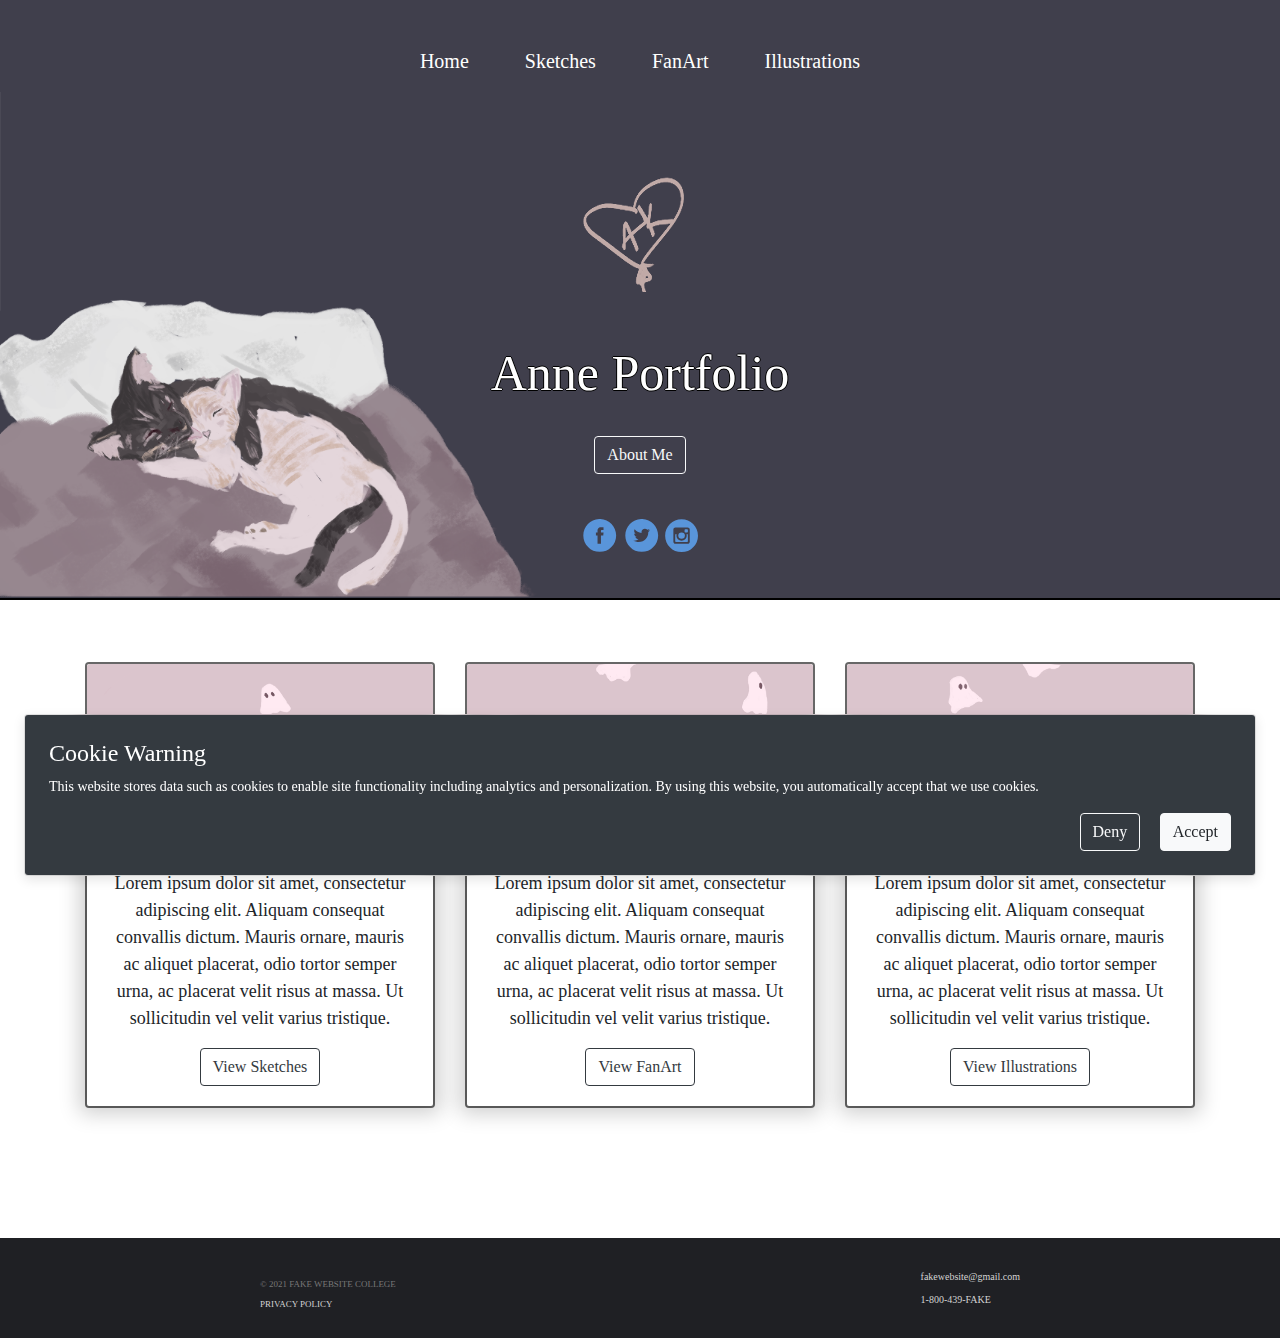
<file: artPortfolio/index.html>
<!DOCTYPE html>
<html>
  <head>
    <meta charset="utf-8" />
    <meta http-equiv="X-UA-Compatible" content="IE=edge" />
    <title>Portfolio</title>
    <meta name="description" content="Anne's Art Portfolio" />                                    <!-- SEO META DATA -->
    <meta name="author" content="Brent">
    <meta name="keywords" content="Art, Portfolio, Gallery, Drawings, Sketches, Illustrations">
    <meta name="viewport" content="width=device-width, initial-scale=1" />
    <link rel="stylesheet" type="text/css" href="css/style.css" >
    <link
      rel="stylesheet"
      href="https://stackpath.bootstrapcdn.com/font-awesome/4.7.0/css/font-awesome.min.css"
    />
    <script
      src="https://code.jquery.com/jquery-3.3.1.slim.min.js"
      integrity="sha384-q8i/X+965DzO0rT7abK41JStQIAqVgRVzpbzo5smXKp4YfRvH+8abtTE1Pi6jizo"
      crossorigin="anonymous"
    ></script>
    <link
      rel="stylesheet"
      href="https://stackpath.bootstrapcdn.com/bootstrap/4.3.1/css/bootstrap.min.css"
      integrity="sha384-ggOyR0iXCbMQv3Xipma34MD+dH/1fQ784/j6cY/iJTQUOhcWr7x9JvoRxT2MZw1T"
      crossorigin="anonymous"
    />
    <script
      src="https://cdnjs.cloudflare.com/ajax/libs/popper.js/1.14.7/umd/popper.min.js"
      integrity="sha384-UO2eT0CpHqdSJQ6hJty5KVphtPhzWj9WO1clHTMGa3JDZwrnQq4sF86dIHNDz0W1"
      crossorigin="anonymous"
    ></script>
    <script
      src="https://stackpath.bootstrapcdn.com/bootstrap/4.3.1/js/bootstrap.min.js"
      integrity="sha384-JjSmVgyd0p3pXB1rRibZUAYoIIy6OrQ6VrjIEaFf/nJGzIxFDsf4x0xIM+B07jRM"
      crossorigin="anonymous"
    ></script>
  </head>
  <body>
    <section id="header">
      <nav class="navbar navbar-expand-lg fixed-top">                                                       <!-- NAVBAR -->
        <button
          class="navbar-toggler"
          type="button"
          data-toggle="collapse"
          data-target="#navbarNavAltMarkup"
          aria-controls="navbarNavAltMarkup"
          aria-expanded="false"
          aria-label="Toggle navigation"
        >
          <i class="fa fa-bars"></i>
        </button>
        <div class="collapse navbar-collapse" id="navbarNavAltMarkup">                                    <!-- MENU COLLAPSING -->
          <ul class="navbar-nav mx-auto">
            <li class="nav-item">
              <a class="nav-link" href="index.html">Home</a>
            </li>
            <li class="nav-item">
              <a class="nav-link" href="sketches.html">Sketches</a>
            </li>
            <li class="nav-item">
              <a class="nav-link" href="fanArt.html">FanArt</a>
            </li>
            <li class="nav-item-last">
              <a class="nav-link" href="illustrations.html">Illustrations</a>
            </li>
          </ul>
        </div>
      </nav>
    </section>
    <div class="jumbotron text-center">                                                                 <!-- JUMBOTRON -->
      <div class="intro">
        <img src="images/logo1.png" id="logo"/>
        <h1 id="title">Anne Portfolio</h1>
        <a class="btn btn-outline-light" id="about-button" href="about.html">About Me</a> <br>
        <a href=# class="social"><img src="images/social-icons.svg"></a>
      </div>
    </div>
    <section id="artWork">
      <div class="container">
        <div class="row">
          <div class="col-md-4">                                                                              <!-- GRID LAYOUT -->
            <div class="card text-center">                                                                    <!-- CARDS -->
              <img src="images/websiteHeaders/Illustration8.png" class="card-img-top" id="card"/>
              <div class="card-body">
                <p class="card-text">
                  Lorem ipsum dolor sit amet, consectetur adipiscing elit.
                  Aliquam consequat convallis dictum. Mauris ornare, mauris ac
                  aliquet placerat, odio tortor semper urna, ac placerat velit
                  risus at massa. Ut sollicitudin vel velit varius tristique.
                </p>
                <a class="btn btn-outline-dark" href="sketches.html">View Sketches</a> 
              </div>
            </div>
          </div>
          <div class="col-md-4">
            <div class="card text-center">
              <img
                src="images/websiteHeaders/FANART5.png"
                class="card-img-top" id="card-2"
              />
              <div class="card-body">
                <p class="card-text">
                  Lorem ipsum dolor sit amet, consectetur adipiscing elit.
                  Aliquam consequat convallis dictum. Mauris ornare, mauris ac
                  aliquet placerat, odio tortor semper urna, ac placerat velit
                  risus at massa. Ut sollicitudin vel velit varius tristique.
                </p>
                <a class="btn btn-outline-dark" href="fanArt.html">View FanArt</a> 
              </div>
            </div>
          </div>
          <div class="col-md-4">
            <div class="card text-center">
              <img
                src="images/websiteHeaders/Illustration9.png"
                class="card-img-top" id="card-3"
              />
              <div class="card-body">
                <p class="card-text">
                  Lorem ipsum dolor sit amet, consectetur adipiscing elit.
                  Aliquam consequat convallis dictum. Mauris ornare, mauris ac
                  aliquet placerat, odio tortor semper urna, ac placerat velit
                  risus at massa. Ut sollicitudin vel velit varius tristique.
                </p>
                <a class="btn btn-outline-dark" href="illustrations.html">View Illustrations</a> 
              </div>
            </div>
          </div>
        </div>
      </div>
    </section>
    <div class="footer">
        <div class="footer-item footer-one">
          <p class="copyright">	&#169 2021 FAKE WEBSITE COLLEGE</p>
          <a href="#" class="terms">PRIVACY POLICY</a>                                  <!-- LINK TO PRIVACY POLICY -->
          <div class="contact-info">
            <div class="email">fakewebsite@gmail.com</div>
            <div class="contact-number">1-800-439-FAKE</div>
          </div>
        </div>
    </div>
    
    <div class="fixed-bottom p-4">                                                                            <!-- COOKIE -->
      <div
        class="toast bg-dark text-white w-100 mw-100"
        role="alert"
        data-autohide="false"
      >
        <div class="toast-body p-4 d-flex flex-column">
          <h4>Cookie Warning</h4>
          <p>
            This website stores data such as cookies to enable site
            functionality including analytics and personalization. By using this
            website, you automatically accept that we use cookies.
          </p>
          <div class="ml-auto">
            <button
              type="button"
              class="btn btn-outline-light mr-3"
              id="btnDeny"
            >
              Deny
            </button>
            <button type="button" class="btn btn-light" id="btnAccept">
              Accept
            </button>
          </div>
        </div>
      </div>
    </div>
  </body>
  <script src="js/cookie.js"></script>
</html>
</file>
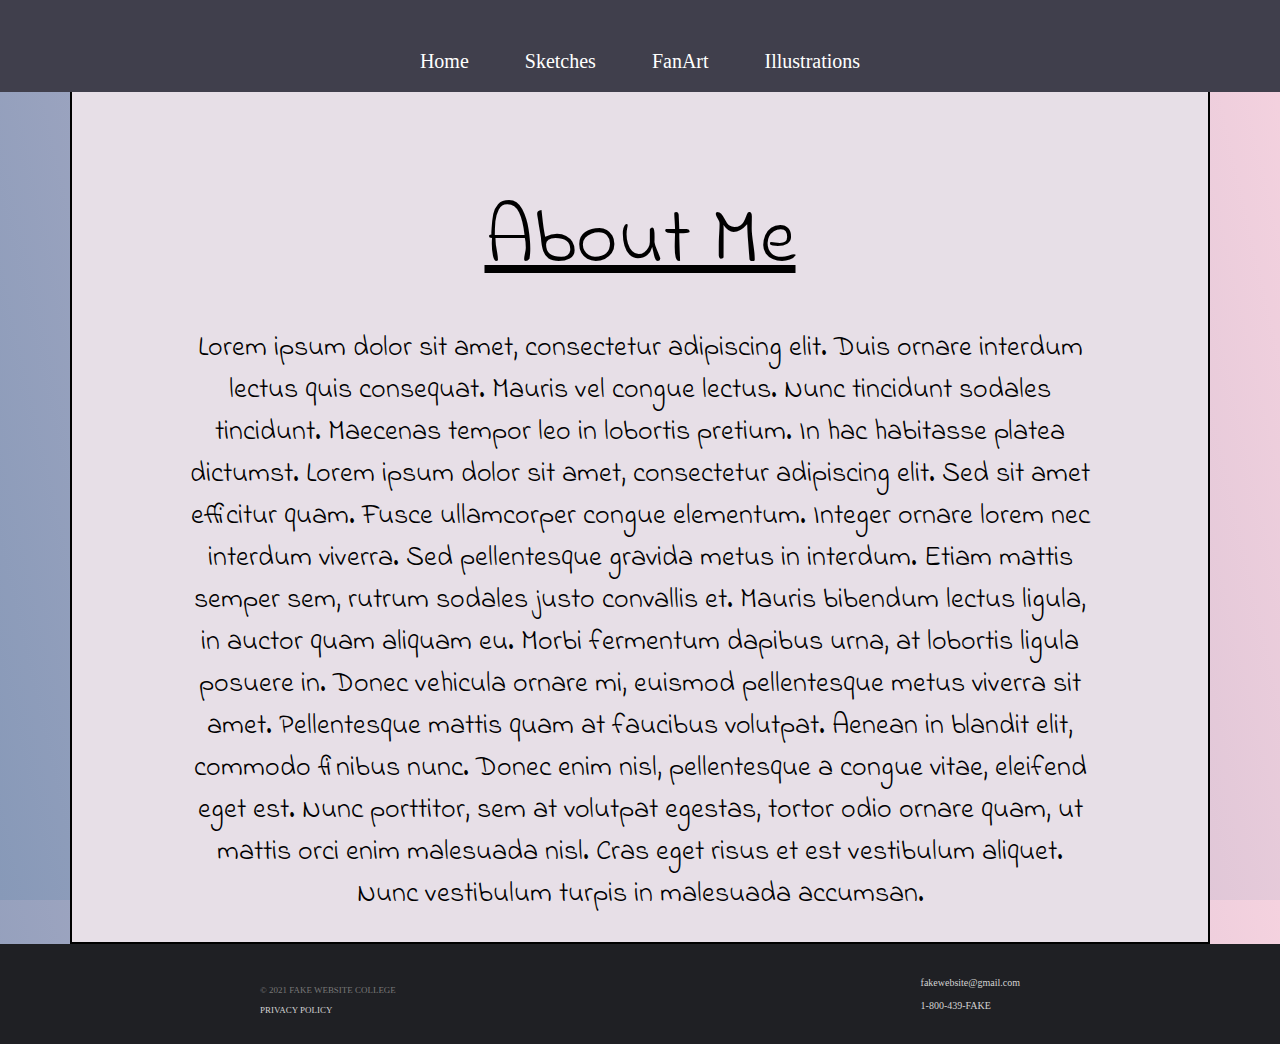
<file: artPortfolio/about.html>
<!DOCTYPE html>
<html>
  <head>
    <meta charset="utf-8" />
    <meta http-equiv="X-UA-Compatible" content="IE=edge" />
    <title>About</title>
    <meta name="description" content="Anne's Art Portfolio" />
    <meta name="author" content="Brent" />
    <meta
      name="keywords"
      content="Art, Portfolio, Gallery, Drawings, Sketches, Illustrations"
    />
    <meta name="viewport" content="width=device-width, initial-scale=1" />
    <link rel="stylesheet" href="css/about.css" />
    <link
      rel="stylesheet"
      href="https://stackpath.bootstrapcdn.com/font-awesome/4.7.0/css/font-awesome.min.css"
    />
    <script
      src="https://code.jquery.com/jquery-3.3.1.slim.min.js"
      integrity="sha384-q8i/X+965DzO0rT7abK41JStQIAqVgRVzpbzo5smXKp4YfRvH+8abtTE1Pi6jizo"
      crossorigin="anonymous"
    ></script>
    <link
      rel="stylesheet"
      href="https://stackpath.bootstrapcdn.com/bootstrap/4.3.1/css/bootstrap.min.css"
      integrity="sha384-ggOyR0iXCbMQv3Xipma34MD+dH/1fQ784/j6cY/iJTQUOhcWr7x9JvoRxT2MZw1T"
      crossorigin="anonymous"
    />
    <script
      src="https://cdnjs.cloudflare.com/ajax/libs/popper.js/1.14.7/umd/popper.min.js"
      integrity="sha384-UO2eT0CpHqdSJQ6hJty5KVphtPhzWj9WO1clHTMGa3JDZwrnQq4sF86dIHNDz0W1"
      crossorigin="anonymous"
    ></script>
    <script
      src="https://stackpath.bootstrapcdn.com/bootstrap/4.3.1/js/bootstrap.min.js"
      integrity="sha384-JjSmVgyd0p3pXB1rRibZUAYoIIy6OrQ6VrjIEaFf/nJGzIxFDsf4x0xIM+B07jRM"
      crossorigin="anonymous"
    ></script>
    <link rel="preconnect" href="https://fonts.googleapis.com" />
    <link rel="preconnect" href="https://fonts.gstatic.com" crossorigin />
    <!-- CUSTOM FONTS -->
    <link
      href="https://fonts.googleapis.com/css2?family=Bakbak+One&family=Indie+Flower&display=swap"
      rel="stylesheet"
    />
  </head>
  <body>
    <section id="header">
      <nav class="navbar navbar-expand-lg fixed-top">
        <button
          class="navbar-toggler"
          type="button"
          data-toggle="collapse"
          data-target="#navbarNavAltMarkup"
          aria-controls="navbarNavAltMarkup"
          aria-expanded="false"
          aria-label="Toggle navigation"
        >
          <i class="fa fa-bars"></i>
        </button>
        <div class="collapse navbar-collapse" id="navbarNavAltMarkup">
          <ul class="navbar-nav mx-auto">
            <li class="nav-item">
              <a class="nav-link" href="index.html">Home</a>
            </li>
            <li class="nav-item">
              <a class="nav-link" href="sketches.html">Sketches</a>
            </li>
            <li class="nav-item">
              <a class="nav-link" href="fanArt.html">FanArt</a>
            </li>
            <li class="nav-item-last">
              <a class="nav-link" href="illustrations.html">Illustrations</a>
            </li>
          </ul>
        </div>
      </nav>
    </section>
    <div class="container">
      <div class="row">
        <div class="about-section">
          <div class="col-12">
            <h1 class="title">About Me</h1>
            <p>
              Lorem ipsum dolor sit amet, consectetur adipiscing elit. Duis
              ornare interdum lectus quis consequat. Mauris vel congue lectus.
              Nunc tincidunt sodales tincidunt. Maecenas tempor leo in lobortis
              pretium. In hac habitasse platea dictumst. Lorem ipsum dolor sit
              amet, consectetur adipiscing elit. Sed sit amet efficitur quam.
              Fusce ullamcorper congue elementum. Integer ornare lorem nec
              interdum viverra. Sed pellentesque gravida metus in interdum.
              Etiam mattis semper sem, rutrum sodales justo convallis et. Mauris
              bibendum lectus ligula, in auctor quam aliquam eu. Morbi fermentum
              dapibus urna, at lobortis ligula posuere in. Donec vehicula ornare
              mi, euismod pellentesque metus viverra sit amet. Pellentesque
              mattis quam at faucibus volutpat. Aenean in blandit elit, commodo
              finibus nunc. Donec enim nisl, pellentesque a congue vitae,
              eleifend eget est. Nunc porttitor, sem at volutpat egestas, tortor
              odio ornare quam, ut mattis orci enim malesuada nisl. Cras eget
              risus et est vestibulum aliquet. Nunc vestibulum turpis in
              malesuada accumsan.
            </p>
          </div>
        </div>
      </div>
    </div>
    <div class="footer">
      <div class="footer-item footer-one">
        <p class="copyright">	&#169 2021 FAKE WEBSITE COLLEGE</p>
        <a href="#" class="terms">PRIVACY POLICY</a>                                  <!-- LINK TO PRIVACY POLICY -->
        <div class="contact-info">
          <div class="email">fakewebsite@gmail.com</div>
          <div class="contact-number">1-800-439-FAKE</div>
        </div>
      </div>
      
    </div>
  </body>
</html>
</file>
<file: artPortfolio/css/style.css>
* {
  margin: 0px;
  padding: 0px;
  font-family: "Source Serif Pro";
}

.jumbotron {
  background-image: url("../images/background1.png");
  height: clamp(600px, 60vh, 2000px);
  background-size: cover;
  background-position: center;
  background-size: auto 100%;
  background-repeat: no-repeat;
  background-position: left top;
  color: white;
  border-bottom: 2px solid black;
  border-radius: 0px !important;
}

.jumbotron h1 {
  margin: 30px 0;
  font-size: 50px;
  line-height: 1.3;
  text-shadow: -1px 0 black, 0 1px black, 1px 0 black, 0 -1px black;
}

.intro {
  padding-top: 100px;
}

.intro button {
  margin-bottom: 50px;
}

.cat {
  height: 34%;
  width: 10%;
  background-color: red;
}

.navbar-nav a {
  color: white;
  margin: 0 20px;
  margin-top: 30px;
  font-size: 20px;
}

.navbar-toggler {
  color: white !important;
  border: none !important;
  outline: none !important;
}

.navbar-toggler .fa {
  color: white;
  font-size: 30px;
}

.nav-link:hover {
  color: #d45e7d;
}
#header .btn {
  border: 1px solid white;
  margin-top: 20px;
  padding: 6px;
  font-size: 16px;
}

.jumbotron .btn:hover {
  background-color: #d45e7d;
}

.navbar {
  background-color: rgba(64, 63, 76, 1);
}

#artWork {
  padding: 30px 0px;
}

#artWork h1 {
  font-weight: 900;
  font-size: 34px;
  padding-bottom: 5px;
}

.title {
  text-align: center;
  color: red;
  padding: 25px 0px;
}

#about-button {
  margin-bottom: 5vh;
}

.row p {
  font-size: 18px;
}

.row button:hover {
  background-color: #d45e7d;
}

.row .card {
  border: 2px solid rgba(0, 0, 0, 0.596);
  margin-bottom: 100px;
}

.footer {
  margin-top: auto;
  display: flex;
  background-color: rgb(31, 32, 36);
}

.footer-one {
  display: flex;
  margin: auto;
  height: 100px;
  width: clamp(800px, 60vw, 1500px);
}

.copyright {
  position: absolute;
  padding-top: 40px;
  padding-left: 20px;
  font-size: clamp(8px, 0.7vw, 10px);
  color: rgb(119, 119, 119);
}

.terms {
  position: absolute;
  padding-top: 60px;
  padding-left: 20px;
  font-size: clamp(8px, 0.7vw, 10px);
  color: rgb(211, 211, 211);
}

.contact-info {
  margin-left: auto;
  margin-top: auto;
  margin-bottom: auto;
  padding-right: 20px;
}

.email {
  margin-bottom: 8px;
  font-size: clamp(10px, 0.7vw, 11.3px);
  color: rgb(211, 211, 211);
}

.contact-number {
  font-size: clamp(10px, 0.7vw, 11.3px);
  color: rgb(211, 211, 211);
}

.card-body {
  box-shadow: 0 0 20px 7px rgba(0, 0, 0, 0.2);
}
@media only screen and (max-width: 634px) {
  .jumbotron {
    background-image: url("../images/background3.png");
  }
}
@media only screen and (min-width: 635px) and (max-width: 1000px) {
  .jumbotron {
    background-image: url("../images/background2.png");
  }
  .nav-item-last {
    padding-bottom: 5px;
  }
  .navbar {
    background-color: rgba(0, 0, 0, 1);
  }
}
</file>
<file: artPortfolio/css/about.css>
* {
  margin: 0px;
  padding: 0px;
  font-family: "Source Serif Pro";
}
html,
body {
  background: rgb(159, 180, 216);
  background: linear-gradient(
    77deg,
    rgb(135, 153, 184) 0%,
    rgb(245, 210, 223) 100%,
    rgba(255, 255, 255, 1) 100%
  );
  height: 100%;
  display: flex;
  flex-direction: column;
}
.navbar {
  background-color: rgba(64, 63, 76, 1);
}

.navbar-nav a {
  color: white;
  margin: 0 20px;
  margin-top: 30px;
  font-size: 20px;
}

.navbar-toggler {
  color: white !important;
  border: none !important;
  outline: none !important;
}

.navbar-toggler .fa {
  color: white;
  font-size: 30px;
}

.nav-link:hover {
  color: #d45e7d;
}
.container {
  color: #000000;
  border: 2px solid black;
  display: flex;
  justify-content: center;
  background-color: #e7dfe7;
  width: 50vw;
  height: auto !important;
}
.title {
  color: #000000;
  text-decoration: underline;
  font-size: 80px;
  font-family: "Bakbak One", cursive;
  font-family: "Indie Flower", cursive;
}
.container p {
  padding: 30px 100px 10px 100px;
  font-size: 28px;
  font-family: "Indie Flower", cursive;
}
.about-section {
  margin-top: 92px;
  padding-top: 100px;
  text-align: center;
}

.footer {
  margin-top: auto;
  display: flex;
  background-color: rgb(31, 32, 36);
}

.footer-one {
  display: flex;
  margin: auto;
  height: 100px;
  width: clamp(800px, 60vw, 1500px);
}

.copyright {
  position: absolute;
  padding-top: 40px;
  padding-left: 20px;
  font-size: clamp(8px, 0.7vw, 10px);
  color: rgb(119, 119, 119);
}

.terms {
  position: absolute;
  padding-top: 60px;
  padding-left: 20px;
  font-size: clamp(8px, 0.7vw, 10px);
  color: rgb(211, 211, 211);
}

.contact-info {
  margin-left: auto;
  margin-top: auto;
  margin-bottom: auto;
  padding-right: 20px;
}

.email {
  margin-bottom: 8px;
  font-size: clamp(10px, 0.7vw, 11.3px);
  color: rgb(211, 211, 211);
}

.contact-number {
  font-size: clamp(10px, 0.7vw, 11.3px);
  color: rgb(211, 211, 211);
}
</file>
